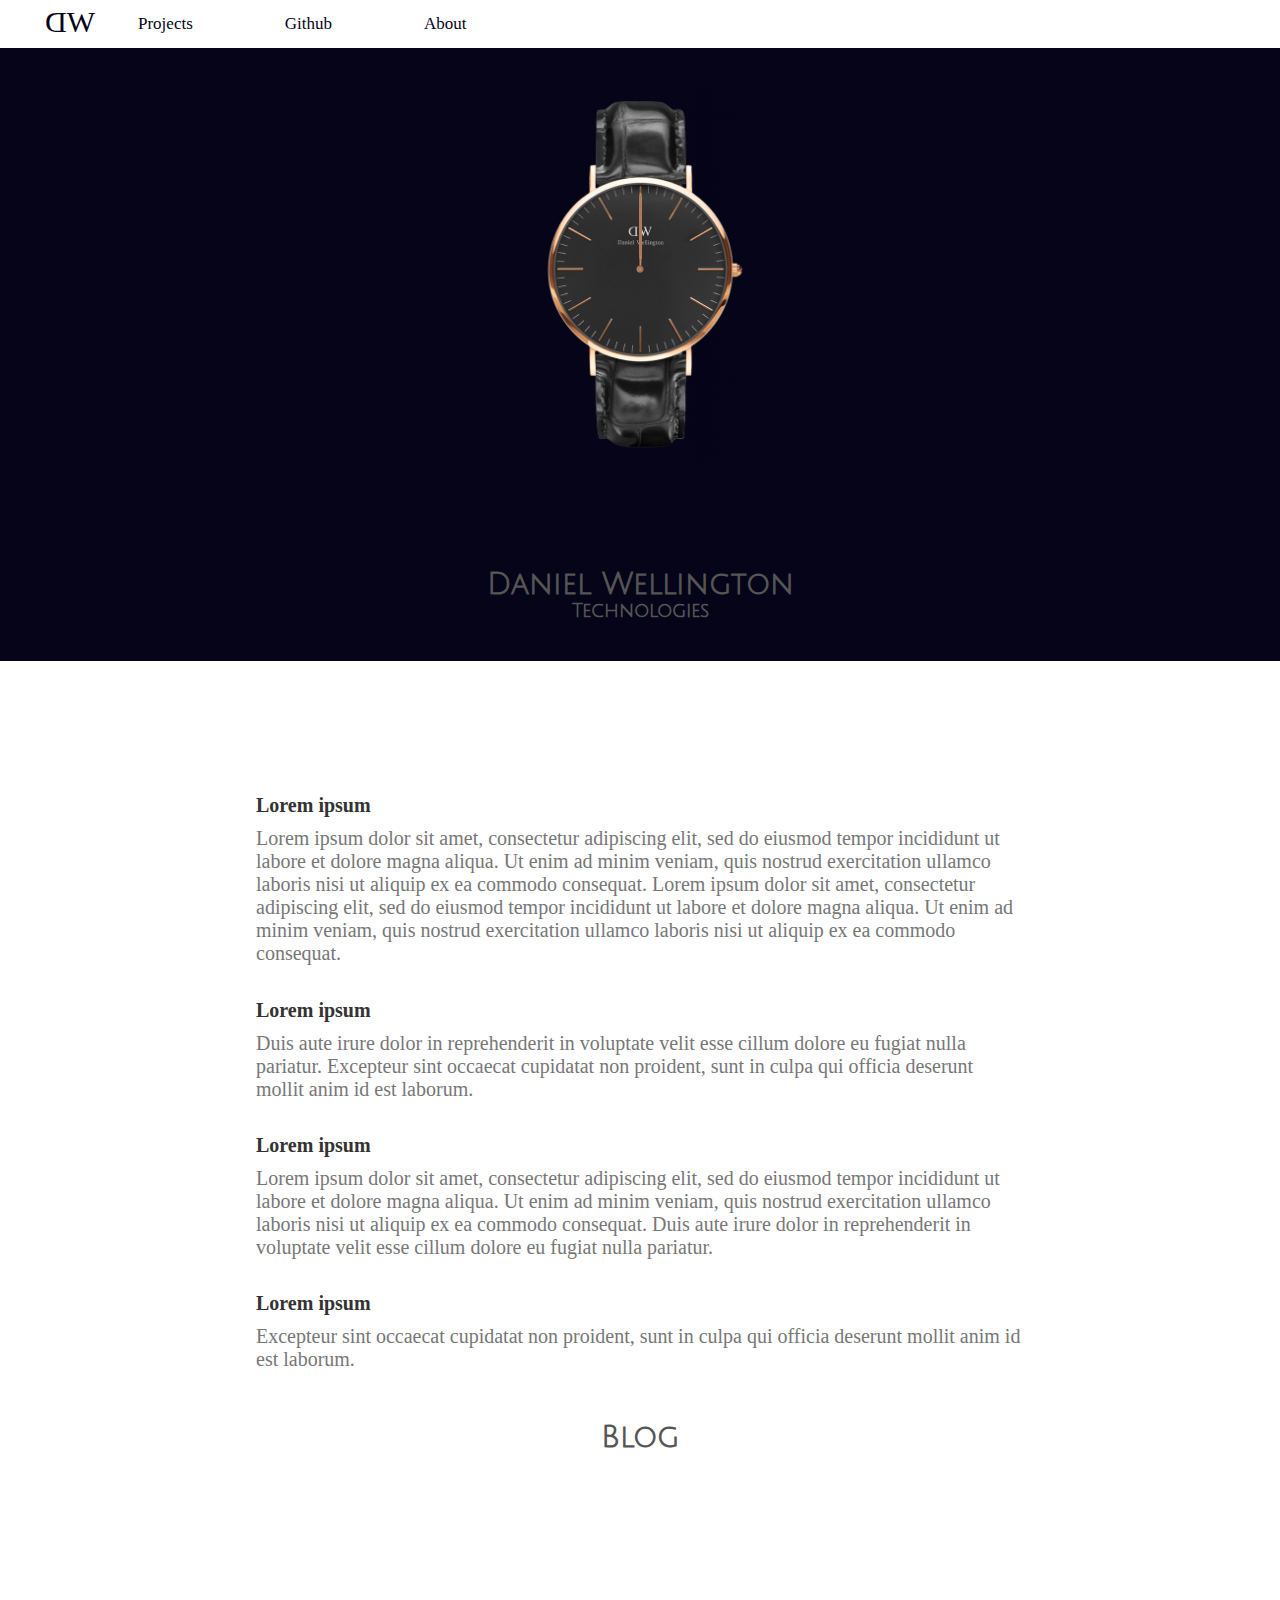
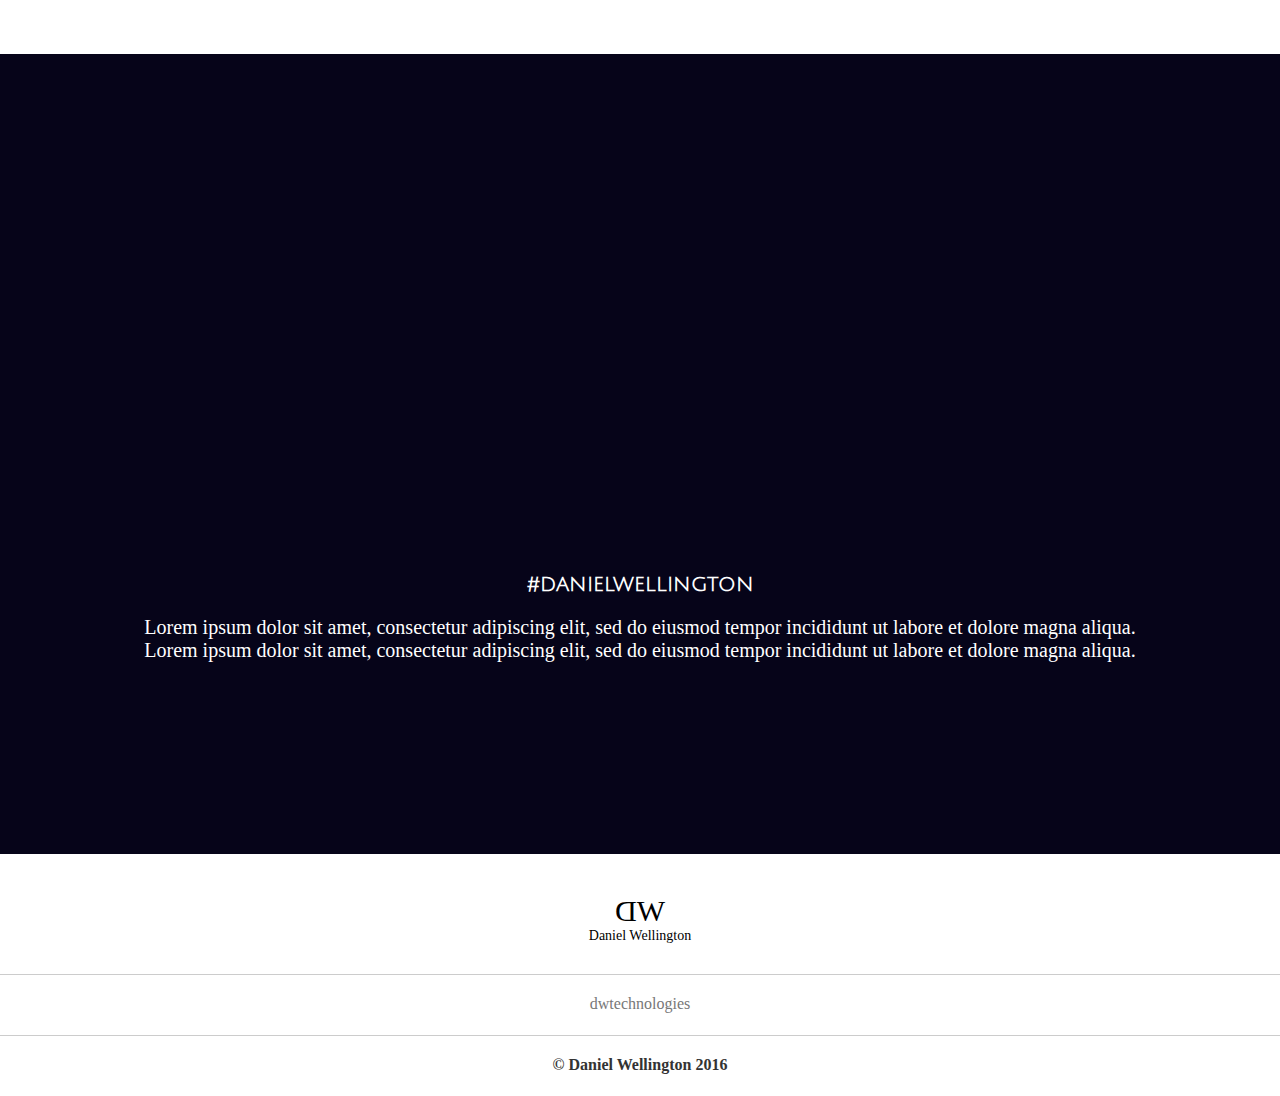
<file: index.html>
<!DOCTYPE html>
<html>
<head>
    <meta charset="UTF-8">
    <meta name="viewport" content="width=device-width, initial-scale=1.0">
    <link type="text/css" rel="stylesheet" href="style.css">
    <link href="https://fonts.googleapis.com/css?family=Montserrat" rel="stylesheet">
    <link href="https://fonts.googleapis.com/css?family=Julius+Sans+One" rel="stylesheet">
    <script src="https://ajax.googleapis.com/ajax/libs/jquery/1.12.4/jquery.min.js"></script>
    <script src="app.js"></script>

</head>
<body>
<nav>
    <ul class="topnav" id="myTopnav">
        <li><a class="active" href="#home"><h6><span>D</span>W</h6></a></li>
        <li><a href="#news">Projects</a></li>
        <li><a href="#contact">Github</a></li>
        <li><a href="#about">About</a></li>
        <li class="icon">
            <a href="javascript:void(0);" style="font-size:15px;" onclick="myFunction()">&#9776;</a>
        </li>
    </ul>
</nav>




<div class="container">

    <div class="clock-banner">
        <div class="bg">
            <div id="liveclock" class="outer_face">

                <div class="marker oneseven"></div>
                <div class="marker twoeight"></div>
                <div class="marker fourten"></div>
                <div class="marker fiveeleven"></div>

                <div class="inner_face">
                    <div class="hand hour"></div>
                    <div class="hand minute"></div>
                    <div class="hand second"></div>
                    <div class="inner_face_center"></div>
                </div>

            </div>

        </div>
    </div>



    <script src="http://ajax.googleapis.com/ajax/libs/jquery/1.10.2/jquery.min.js"></script>

    <script type="text/javascript">

        /***********************************************
         * CSS3 Analog Clock- by JavaScript Kit (www.javascriptkit.com)
         * Visit JavaScript Kit at http://www.javascriptkit.com/ for this script and 100s more
         ***********************************************/

        var $hands = $('#liveclock div.hand')

        window.requestAnimationFrame = window.requestAnimationFrame
                || window.mozRequestAnimationFrame
                || window.webkitRequestAnimationFrame
                || window.msRequestAnimationFrame
                || function(f){setTimeout(f, 60)}


        function updateclock(){
            var curdate = new Date()
            var hour_as_degree = ( curdate.getHours() + curdate.getMinutes()/60 ) / 12 * 360
            var minute_as_degree = curdate.getMinutes() / 60 * 360
            var second_as_degree = ( curdate.getSeconds() + curdate.getMilliseconds()/1000 ) /60 * 360
            $hands.filter('.hour').css({transform: 'rotate(' + hour_as_degree + 'deg)' })
            $hands.filter('.minute').css({transform: 'rotate(' + minute_as_degree + 'deg)' })
            $hands.filter('.second').css({transform: 'rotate(' + second_as_degree + 'deg)' })
            requestAnimationFrame(updateclock)
        }

        requestAnimationFrame(updateclock)


    </script>
























   <!-- <div class="banner-container">
        <div class="banner" >
            <div>
                <!-- <h2><span>D</span>W</h2>
                 <h3>Technologies</h3>
            </div>
        </div>
    </div>-->

    <div class="title">
        <h2>Daniel Wellington</h2>
        <h3>Technologies</h3>
    </div>


    <div id="anchor-point" class="text-box">
        <div>

            <h5>Lorem ipsum</h5>
            <p>
                Lorem ipsum dolor sit amet, consectetur adipiscing elit, sed do
                eiusmod tempor incididunt ut labore et dolore magna aliqua.
                Ut enim ad minim veniam, quis nostrud exercitation ullamco laboris nisi
                ut aliquip ex ea commodo consequat. Lorem ipsum dolor sit amet, consectetur adipiscing elit, sed do
                eiusmod tempor incididunt ut labore et dolore magna aliqua.
                Ut enim ad minim veniam, quis nostrud exercitation ullamco laboris nisi
                ut aliquip ex ea commodo consequat.
            </p>
            <h5>Lorem ipsum</h5>
            <p>
                Duis aute irure dolor in
                reprehenderit in voluptate velit esse cillum dolore eu fugiat
                nulla pariatur. Excepteur sint occaecat cupidatat non proident,
                sunt in culpa qui officia deserunt mollit anim id est laborum.
            </p>

            <h5>Lorem ipsum</h5>
            <p>
                Lorem ipsum dolor sit amet, consectetur adipiscing elit, sed do
                eiusmod tempor incididunt ut labore et dolore magna aliqua.
                Ut enim ad minim veniam, quis nostrud exercitation ullamco laboris nisi
                ut aliquip ex ea commodo consequat. Duis aute irure dolor in
                reprehenderit in voluptate velit esse cillum dolore eu fugiat
                nulla pariatur.
            </p>
            <h5>Lorem ipsum</h5>
            <p>
                Excepteur sint occaecat cupidatat non proident,
                sunt in culpa qui officia deserunt mollit anim id est laborum.

            </p>
        </div>
    </div>

    <h5 id="projects">Blog</h5>

    <?php include "";?>

   <!--<div class="info-box">
        <div class="info-box-left">
            <div>
                <p></p>
            </div>
        </div>

        <div class="info-box-right">
            <div>
                <p></p>
            </div>
            <div>
                <p></p>
            </div>
        </div>
    </div>-->



    <div class="video-box">
        <div class="video-box-container">
            <div id="ytplayer">

            </div>
        </div>

        <div class="video-box-text">
            <h4>#DANIELWELLINGTON</h4>
            <p>Lorem ipsum dolor sit amet, consectetur adipiscing elit, sed do eiusmod tempor incididunt ut labore et dolore magna aliqua.
                Lorem ipsum dolor sit amet, consectetur adipiscing elit, sed do eiusmod tempor incididunt ut labore et dolore magna aliqua.
            </p>
        </div>


    </div>



</div>

<script>
    function myFunction() {
        var x = document.getElementById("myTopnav");
        if (x.className === "topnav") {
            x.className += " responsive";
        } else {
            x.className = "topnav";
        }
    }
</script>

<footer>
    <div id="footer-logo">
        <h6><span>D</span>W</h6>
        <p>Daniel Wellington</p>
    </div>
    <div id="dwtech">dwtechnologies</div>
    <div id="DW">&copy; Daniel Wellington 2016</div>
</footer>
</body>
</html>
</file>
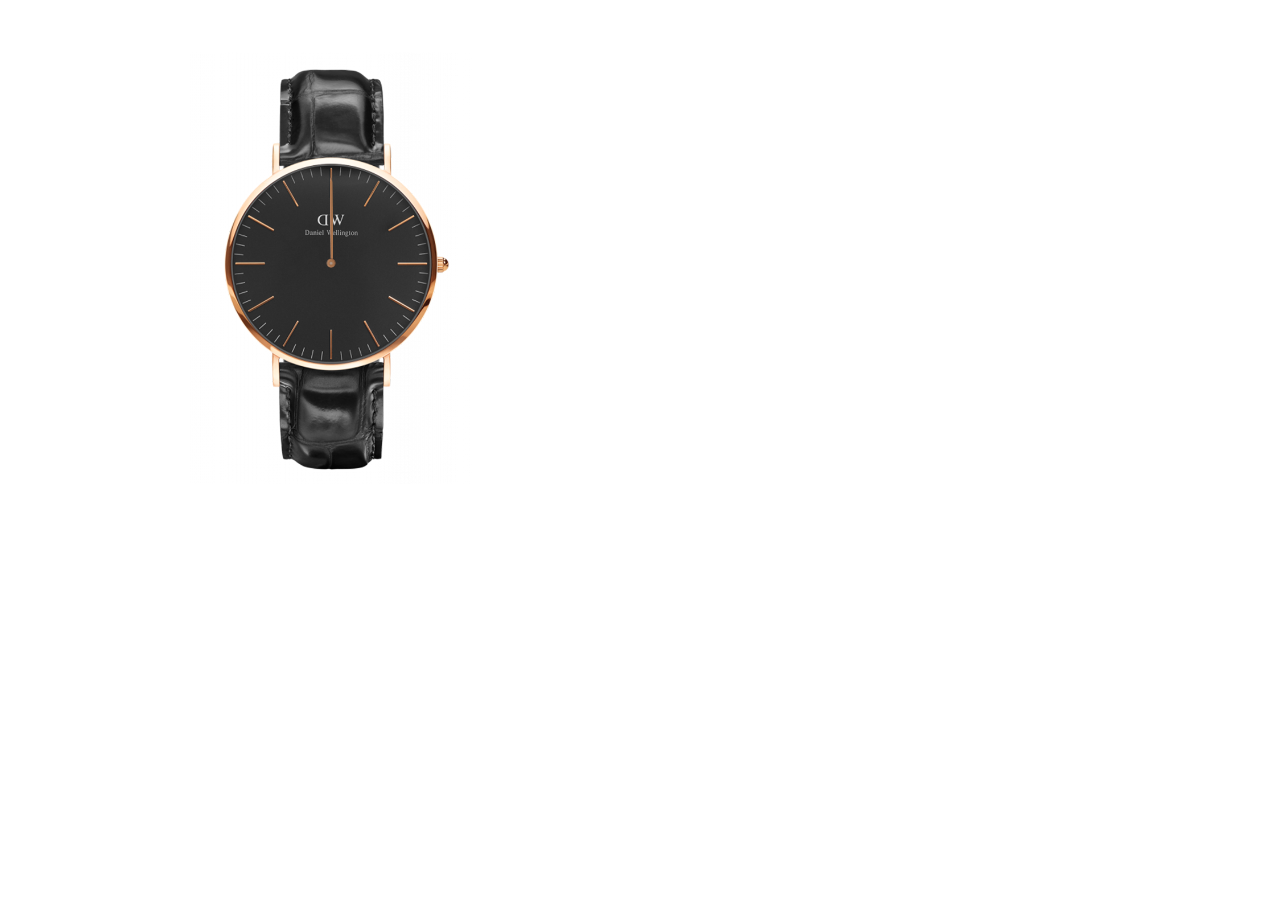
<file: klocka/klocka.html>
<!doctype html>

<html>

<head>
    <link type="text/css" rel="stylesheet" href="klocka.css">

</head>

<body>
<div id="clock-banner">

</div>
<div class="bg">
    <div id="liveclock" class="outer_face">

        <div class="marker oneseven"></div>
        <div class="marker twoeight"></div>
        <div class="marker fourten"></div>
        <div class="marker fiveeleven"></div>

        <div class="inner_face">
            <div class="hand hour"></div>
            <div class="hand minute"></div>
            <div class="hand second"></div>
            <div class="inner_face_center"></div>
        </div>

    </div>

</div>


<script src="http://ajax.googleapis.com/ajax/libs/jquery/1.10.2/jquery.min.js"></script>

<script type="text/javascript">

    /***********************************************
     * CSS3 Analog Clock- by JavaScript Kit (www.javascriptkit.com)
     * Visit JavaScript Kit at http://www.javascriptkit.com/ for this script and 100s more
     ***********************************************/

    var $hands = $('#liveclock div.hand')

    window.requestAnimationFrame = window.requestAnimationFrame
            || window.mozRequestAnimationFrame
            || window.webkitRequestAnimationFrame
            || window.msRequestAnimationFrame
            || function(f){setTimeout(f, 60)}


    function updateclock(){
        var curdate = new Date()
        var hour_as_degree = ( curdate.getHours() + curdate.getMinutes()/60 ) / 12 * 360
        var minute_as_degree = curdate.getMinutes() / 60 * 360
        var second_as_degree = ( curdate.getSeconds() + curdate.getMilliseconds()/1000 ) /60 * 360
        $hands.filter('.hour').css({transform: 'rotate(' + hour_as_degree + 'deg)' })
        $hands.filter('.minute').css({transform: 'rotate(' + minute_as_degree + 'deg)' })
        $hands.filter('.second').css({transform: 'rotate(' + second_as_degree + 'deg)' })
        requestAnimationFrame(updateclock)
    }

    requestAnimationFrame(updateclock)


</script>



</body>
</html>
</file>
<file: style.css>
html, body {
     margin: 0;
     padding: 0;
 }
body {
    width:100%;
    background-color: white;
}
header {
    top: 0;
    padding: 0;
    width: 100%;
    height:60px;
    position: fixed;
    z-index:1;
    color: #fff;

}
ul.topnav li {float: left;}

ul.topnav li a {
    display: inline-block;
    color: #060419;;
    text-align: center;
    padding: 14px 16px;
    text-decoration: none;
    transition: 0.3s;
    font-size: 17px;

}

ul.topnav li.icon {
    display: none;
}
ul.topnav {
    list-style-type: none;
    margin: 0;
    padding: 0;
    overflow: hidden;
    background-color: #fff;
}

ul.topnav li {
    float: left;
}
ul.topnav li a:hover {
    color: deepskyblue;
}
ul.topnav li.icon {
    isplay: none;
}
p{
    font-size: 20px;
}
/*
.logo{
    margin-left: 20px;
    margin-top: 0px;
    display: block;
    float: left;
    height:60px;
    width: 100px;
    background-image: url("img/dw_logotyp.jpg");
    background-size: contain;
    background-repeat: no-repeat;

}*/
.logo {
    display: block;
    float: left;
    position: relative;
    color: #000;
    height: 60px;
    width:200px;
    font-family:"Times New Roman";
}
.logo h6{
    font-weight: lighter;
    font-size: 30px;
    left: 45px;
    top: -80px;
    position: absolute;
}
.topnav h6 span{
    display: inline-block;
    transform: scaleX(-1);
    filter: FlipH;
}
.topnav h6{
    font-family: "Times New Roman";
    font-weight: lighter;
    font-size: 30px;
    left: 45px;
    top: -65px;
    position: absolute;
}
.logo h6 span{
    display: inline-block;
    transform: scaleX(-1);
    filter: FlipH;
}
.logo p{
    font-size:14px;
    position: absolute;
    top: 5px;
    left:20px;
}
header div a {
    height:50px;
    width:70px;
    color: #595959;
    text-decoration: none;
}
ul li {
    display: inline-block;
    float: right;
    margin-left:30px;
    margin-right:30px;
    font-family: Calibri;
}


/*

*********************Clock************************

*/




.clock-banner {
    width:100%;
    height:520px;
    overflow: hidden;
    position: relative;
    background-color: #060419;


}
.outer_face {
    position: relative;
    width: 220px; /* width of clock */
    height: 220px; /* height of clock */
    /*border-radius: 200px; /clock round corner radius
    background: white;
    box-shadow: inset 0 0 10px gray;
    border: 0 solid gray; thickness of outer border */
    background-size: cover;
    background-repeat: no-repeat;
    

}
.bg {
    margin: 0;
    padding:0;
    position: relative;
    width: 210px; /* width of clock */
    height: 450px; /* height of clock */
    /*border-radius: 200px; /clock round corner radius
    background: white;
    box-shadow: inset 0 0 10px gray;
    border: 0 solid gray; thickness of outer border */
    background-image: url("klocka2.png");
    background-size: cover;
    background-repeat: no-repeat;
    background-position: center;
    margin-left:auto;
    margin-right:auto;
    overflow: hidden;
}
.outer_face::before, .outer_face::after, .outer_face .marker { /* time markers syle */
    content: "";
    position: absolute;
    width: 8px; /* width of 12-6 and 3-9 markers */
    height: 100%;

    z-index: 0;
    left: 50%;
    margin-left: -4px; /* set this value of 1/2 marker width */
    top: 0;
    overflow: hidden;
}

.outer_face::after {
    -moz-transform: rotate(90deg);
    -ms-transform: rotate(90deg);
    -webkit-transform: rotate(90deg);
    transform: rotate(90deg)
}

.outer_face .marker {

    width: 6px; /* width of all other markers */
    margin-left: -3px /* set this value of 1/2 marker width */
}

.outer_face .marker.oneseven {
    -moz-transform: rotate(30deg);
    -ms-transform: rotate(30deg);
    -webkit-transform: rotate(30deg);
    transform: rotate(30deg)
}

.outer_face .marker.twoeight {
    -moz-transform: rotate(60deg);
    -ms-transform: rotate(60deg);
    -webkit-transform: rotate(60deg);
    transform: rotate(60deg)
}

.outer_face .marker.fourten {
    -moz-transform: rotate(120deg);
    -ms-transform: rotate(120deg);
    -webkit-transform: rotate(120deg);
    transform: rotate(120deg)
}

.outer_face .marker.fiveeleven {
    -moz-transform: rotate(150deg);
    -ms-transform: rotate(150deg);
    -webkit-transform: rotate(150deg);
    transform: rotate(150deg)
}

.inner_face {
    position: relative;
    width: 88%;
    height: 88%;
    -moz-border-radius: 1000px;
    -webkit-border-radius: 1000px;
    border-radius: 1000px;
    z-index: 1000;
    left: 4.3%; /* set this value of 1/2 width value*/
    top: 56.8%; /* set this value of 1/2 height value*/
    overflow: hidden;
}

.inner_face::before {
    /* clock center circle small */
    content: "";
    width: 8px; /* width of inner circle */
    height: 8px; /* height of inner circle */
    border-radius: 18px;
    margin-left: -5px; /* set this value of 1/2 width value*/
    margin-top: -5px; /* set this value of 1/2 height value*/
    background-image: url("circle-center.png");
    background-position: center;
    background-repeat: no-repeat;
    background-size: cover;
    position: absolute;
    top: 50%;
    left: 50%;
    overflow: hidden;
}

.hand, .hand.hour {
    position: absolute;
    width: 3px; /* width of hour hand */
    height: 30%; /* height of hour hand */
    top: 20%; /* set top to 50% - height */
    left: 50%;
    margin-left: -2px; /* set this value to 1/2 width */
    /*background: #a4714b;*/
    background-image: url("hour.png");
    background-position: center;
    background-repeat: no-repeat;
    background-size: cover;
    -moz-transform: rotate(0deg);
    -ms-transform: rotate(0deg);
    -webkit-transform: rotate(0deg);
    transform: rotate(0deg);
    -moz-transform-origin: bottom;
    -ms-transform-origin: bottom;
    -webkit-transform-origin: bottom;
    transform-origin: bottom;
    z-index: -1;
    overflow: hidden;
}

.hand.minute {
    background-image: url("hour.png");
    background-position: center;
    background-repeat: no-repeat;
    background-size: cover;
    height: 40%; /* height of min hand */
    top: 10%; /* set top to 50% - height */
    width: 3px; /* width of min hand */
    margin-left: -2.5px; /* set this value to 1/2 width */
    overflow: hidden;
}

.hand.second {
    height: 50%; /* height of sec hand */
    width: 2px; /* width of sec hand */
    margin-left: -1px; /* set this value to 1/2 width */
    top: 0;
    background-image: url("");
    background-position: center;
    background-repeat: no-repeat;
    background-size: cover;
    overflow: hidden;
}














/*

****************Cock End**********************

*/













.container {
    width:100%;
    height:100%;
    margin-left: auto;
    margin-right: auto;
}.banner-container {
    width:98%;
    height:500px;
    margin-left:auto;
    margin-right:auto;
    display: block;
    float: none;
    clear: both;

 }
.banner {
    display: block;
    float: left;
    margin-top: 0px;
    height: 100%;
    width:100%;
    background-position: center top;
    background-image: url("img/klocka.png");
    background-size: auto;
    background-repeat: no-repeat;
}

h2 {
    font-size:30px;
    margin-top:0px;
    text-align: center;
    font-family: 'Julius Sans One', sans-serif;
    color: #555;
    background-color: #060419;
}
h3 {
    padding-bottom:40px;
    text-align: center;
    font-family: 'Julius Sans One', sans-serif;
    color: #555;
    background-color: #060419;
    margin-top: -25px;
}
.banner div {
    height:200px;
    width:200px;
    margin-left:auto;
    margin-right:auto;
    padding-top:100px;
    font-family: "Montserrat";
}
.banner h2 {

    margin-left: auto;
    margin-right:auto;
    color: white;
    display: block;
    clear: both;
    font-size: 100px;
}
.banner h2 span {
    display: inline-block;
    transform: scaleX(-1);
    filter: FlipH; /* IE 6-7-8 */
}
.banner h3 {
    margin:0;
    padding:0;
    margin-top:-100px;
    margin-left:-6px;
    text-align: center;
    color: white;
    display: block;
    clear: both;
    font-size: 25px;

}
.text-box {
    font-family: Calibri;
    display: block;
    clear: both;
    width:40%;
    margin-left:auto;
    margin-right:auto;
    margin-top:100px;
    color: #777777;
    overflow: hidden;
}
.text-box h5 {
    margin-bottom:10px;
    color: #333;
    text-align: left;
    font-size: 20px;
}
.text-box p {
    margin: 0;
    padding:0;
    background-clip: content-box;
    text-align: left;

}
.text-box div:nth-child(1) {
    width:100%;
    height:auto;
    display: block;
    float: left;

}

.text-box div:nth-child(2) {
    width:40%;
    height:auto;
    display: block;
    float: left;
}
#projects {
    margin-top:50px;
    margin-bottom:200px;
    text-align: center;
    font-family: 'Julius Sans One', sans-serif;
    color: #555555;
    font-size: 30px;
}
.info-box{
    width:100%;
    height:500px;
    margin-left:auto;
    margin-right:auto;
    margin-top:700px;
    margin-bottom:20px;
    display: block;
    float: none;
    clear: both;
    background-color: white;


}
.info-box-left {
    width:32%;
    height:100%;
    box-sizing: border-box;
    display: block;
    float: left;
    margin-left:1.3%;
    background-color: white;
}
.info-box-right {
    width:64%;
    height:100%;
    margin-left:1.2%;
    box-sizing: border-box;
    display: block;
    float: left;
    background-color: white;
}
.info-box .info-box-left div{
    height:100%;
    width: 100%;
    background-image: url("img/bild1.jpg");
    background-position: right;
    background-size: cover;
    background-repeat: no-repeat;
    display: block;
    float: left;
    text-align: center;
    color: #fff;
    font-family: Calibri;
    font-weight:bold;


}
.info-box .info-box-right div:nth-child(1) {
    height:100%;
    width: 49%;
    background-image: url("img/bild2.jpg");
    background-position: top;
    background-size: cover;
    background-repeat: no-repeat;
    display: block;
    float: left;
    text-align: center;
    color: #fff;
    font-family: Calibri;
    font-weight:bold;
}
.info-box .info-box-right div:nth-child(2) {
    height:100%;
    width: 49%;
    background-image: url("img/bild3.jpg");
    background-position: top;
    background-size: cover;
    background-repeat: no-repeat;
    display: block;
    float: left;
    text-align: center;
    color: #fff;
    font-family: Calibri;
    font-weight:bold;
    margin-left:2%;
}
.info-box .info-box-left p {
    margin-top: 30%;
}
.info-box .info-box-right p {
    margin-top: 15%;
}
.video-box {
    display: block;
    float: none;
    clear: both;
    position: relative;
    width:100%;
    height:600px;
    background-color: #060419;
}
.video-box div:nth-child(1) {
    display: block;
    float: left;
    width:50%;
    height:100%;
}
.video-box div:nth-child(2) {
    display: block;
    float: left;
    width:50%;
    height:100%;

}
.video-box-text h4 {
    margin-top:25%;
    color: #fff;
    text-align: center;
    font-size: 40px;
    font-family: 'Julius Sans One', sans-serif;
}
.video-box-text p {
    color: #fff;
    text-align: center;
    width: 80%;
    margin-left: auto;
    margin-right:auto;
    font-family: Calibri;

}
#ytplayer {
    display: block;
    float: left;
   /*width:929.28px;
    height:522.72px;
*/
    width:704px;
    height:396px;
    position: absolute;
    top: 50%;
    left: 25%;
    transform: translate(-50%, -50%);

}
footer{
    display: block;
    float: none;
    clear: both;
    bottom:0;
    height: auto;
    padding-top:20px;
    padding-bottom: 10px;
    width:100%;
    background-color: white;
}
#footer-logo {
    display: block;
    float: none;
    clear: both;
    color: #000;
    height: 60px;
    width:100%;
    font-family:"Times New Roman";
    padding-top:20px;
    padding-bottom: 20px;
}
#footer-logo h6{
    margin: 0;
    font-weight: lighter;
    font-size: 30px;
    text-align: center;
}
#footer-logo h6 span{
    display: inline-block;
    transform: scaleX(-1);
    filter: FlipH;
}
#footer-logo p {
    margin: 0;
    font-size:14px;
    top: 0px;
    color: #000;
    text-align: center;
}

/*
#footer-logo {
    padding-top: 20px;
    width: 100px;
    height: 50px;
    background-image: url("img/dw_logotyp.jpg");
    background-size: contain;
    background-repeat: no-repeat;
    background-position: center;
    margin-left: auto;
    margin-right: auto;
}


*/
#dwtech {
    display: block;
    float: none;
    clear: both;
    border-top:1px solid #cccccc;
    border-bottom: 1px solid #cccccc;
    height:40px;
    width:100%;
    text-align: center;
    padding-top:20px;
    font-family:Calibri;
    color: #777777;

}
#dwtech p {

}
#DW {
    padding-top:20px;
    height: 30px;
    width:100%;
    text-align: center;
    color: #333333;
    font-family:Calibri;
    display: block;
    float: none;
    clear: both;
    font-weight:bold;
}































@media screen and (max-width: 1450px) {
        html, body {
        margin: 0;
        padding: 0;
    }
    body {
        width: 100%;
        box-sizing: border-box;
    }
    header {
        top: 0;
        padding: 0;
        width: 100%;
        height:60px;
        position: fixed;
        z-index:1;
        color: #fff;

    }
    ul.topnav {
        list-style-type: none;
        margin: 0;
        padding: 0;
        overflow: hidden;
        background-color: #fff;
    }

    ul.topnav li {float: left;}

    ul.topnav li a {
        display: inline-block;
        color: #060419;
        text-align: center;
        padding: 14px 16px;
        text-decoration: none;
        transition: 0.3s;
        font-size: 17px;

    }

    ul.topnav li.icon {
        display: none;
    }
    p{
        font-size: 20px;
    }
    /*
    .logo{
        margin-left: 20px;
        margin-top: 0px;
        display: block;
        float: left;
        height:60px;
        width: 100px;
        background-image: url("img/dw_logotyp.jpg");
        background-size: contain;
        background-repeat: no-repeat;

    }*/
    .logo {
        display: block;
        float: left;
        position: relative;
        color: #000;
        height: 60px;
        width:200px;
        font-family:"Times New Roman";
    }
    .logo h6{
        font-weight: lighter;
        font-size: 30px;
        left: 45px;
        top: -80px;
        position: absolute;
    }
    .logo h6 span{
        display: inline-block;
        transform: scaleX(-1);
        filter: FlipH;
    }
    .logo p{
        font-size:14px;
        position: absolute;
        top: 5px;
        left:20px;
    }
    header div a {
        height:50px;
        width:70px;
        color: #595959;
        text-decoration: none;
    }
    ul li {
        display: inline-block;
        float: right;
        margin-left:30px;
        margin-right:30px;
        font-family: Calibri;
    }
    .container {
        width:100%;
        max-width: 100%;
        height:100%;
        margin-left: auto;
        margin-right: auto;
    }
    .banner-container {
         width:98%;
         height:500px;
         margin-left:auto;
         margin-right:auto;
         display: block;
         float: none;
         clear: both;

     }
    .banner {
        display: block;
        float: left;
        margin-top: 0px;
        height: 100%;
        width:100%;
        background-position: center top;
        background-image: url("img/klocka.png");
        background-size: auto;
        background-repeat: no-repeat;
    }

    h2 {
        font-size:30px;
        margin-top:0px;
        text-align: center;
        font-family: 'Julius Sans One', sans-serif;
        color: #555;
        background-color: #060419;
    }
    h3 {
        padding-bottom:40px;
        text-align: center;
        font-family: 'Julius Sans One', sans-serif;
        color: #555;
        background-color: #060419;
        margin-top: -25px;
    }
    .banner div {
        height:200px;
        width:200px;
        margin-left:auto;
        margin-right:auto;
        padding-top:100px;
        font-family: "Montserrat";
    }
    .banner h2 {

        margin-left: auto;
        margin-right:auto;
        color: white;
        display: block;
        clear: both;
        font-size: 100px;
    }
    .banner h2 span {
        display: inline-block;
        transform: scaleX(-1);
        filter: FlipH; /* IE 6-7-8 */
    }
    .banner h3 {
        margin:0;
        padding:0;
        margin-top:-100px;
        margin-left:-6px;
        text-align: center;
        color: white;
        display: block;
        clear: both;
        font-size: 25px;

    }
    .text-box {
        display: block;
        clear: both;
        width:60%;
        margin-left:auto;
        margin-right:auto;
        margin-top:100px;
        color: #777777;
        overflow: hidden;
    }
    .text-box h5 {
        margin-bottom:10px;
        color: #333;
        text-align: left;
        font-size: 20px;
    }
    .text-box p {
        margin: 0;
        padding:0;
        background-clip: content-box;
        text-align: left;

    }
    .text-box div:nth-child(1) {
        width:100%;
        height:auto;
        display: block;
        float: left;

    }
    .text-box div:nth-child(2) {
        width:40%;
        height:auto;
        display: block;
        float: left;
    }
    .info-box{
        width:100%;
        height:400px;
        margin-left:auto;
        margin-right:auto;
        margin-top:700px;
        margin-bottom:20px;
        display: block;
        float: none;
        clear: both;
        background-color: white;


    }
    .info-box-left {
        width:32%;
        height:100%;
        box-sizing: border-box;
        display: block;
        float: left;
        margin-left:1%;
        background-color: white;
    }
    .info-box-right {
        width:64%;
        height:100%;
        margin-left:1.2%;
        box-sizing: border-box;
        display: block;
        float: left;
        background-color: white;
    }
    .info-box .info-box-left div{
        height:100%;
        width: 100%;
        background-image: url("img/bild1.jpg");
        background-position: right;
        background-size: cover;
        background-repeat: no-repeat;
        display: block;
        float: left;
        text-align: center;
        color: #fff;
        font-family: Calibri;
        font-weight:bold;


    }
    .info-box .info-box-right div:nth-child(1) {
        height:100%;
        width: 49%;
        background-image: url("img/bild2.jpg");
        background-position: top;
        background-size: cover;
        background-repeat: no-repeat;
        display: block;
        float: left;
        text-align: center;
        color: #fff;
        font-family: Calibri;
        font-weight:bold;
    }
    .info-box .info-box-right div:nth-child(2) {
        height:100%;
        width: 49%;
        background-image: url("img/bild3.jpg");
        background-position: top;
        background-size: cover;
        background-repeat: no-repeat;
        display: block;
        float: left;
        text-align: center;
        color: #fff;
        font-family: Calibri;
        font-weight:bold;
        margin-left:2%;
    }
    .info-box .info-box-left p {
        margin-top: 30%;
    }
    .info-box .info-box-right p {
        margin-top: 15%;
    }
    .video-box {
        display: block;
        float: none;
        clear: both;
        position: relative;
        width:100%;
        height:800px;
        background-color: #060419;
        overflow: hidden;
    }
    .video-box div:nth-child(1) {
        display: block;
        float: none;
        clear: both;
        width:100%;
        height:65%;
        background-color: ;
    }
    .video-box div:nth-child(2) {
        display: block;
        float: none;
        clear: both;
        width:100%;
        height:35%;
        background-color: ;

    }
    .video-box-text h4 {
        margin: 0;
        padding: 0;
        color: #fff;
        text-align: center;
        font-size: 20px;
        font-family: 'Julius Sans One', sans-serif;
    }
    .video-box-text p {
        color: #fff;
        text-align: center;
        width: 80%;
        margin-left: auto;
        margin-right:auto;
        font-family: Calibri;

    }
    #ytplayer {
        display: block;
        float: left;
        /*width:929.28px;
         height:522.72px;
     */
        width:704px;
        height:396px;
        position: absolute;
        margin: auto;
        top: 30%;
        left: 50%;

    }
    footer{
        display: block;
        float: none;
        clear: both;
        bottom:0;
        height: auto;
        padding-top:20px;
        padding-bottom: 10px;
        width:100%;
        background-color: white;
    }
    #footer-logo {
        display: block;
        float: none;
        clear: both;
        color: #000;
        height: 60px;
        width:100%;
        font-family:"Times New Roman";
        padding-top:20px;
        padding-bottom: 20px;
    }
    #footer-logo h6{
        margin: 0;
        font-weight: lighter;
        font-size: 30px;
        text-align: center;
    }
    #footer-logo h6 span{
        display: inline-block;
        transform: scaleX(-1);
        filter: FlipH;
    }
    #footer-logo p {
        margin: 0;
        font-size:14px;
        top: 0px;
        color: #000;
        text-align: center;
    }

    /*
    #footer-logo {
        padding-top: 20px;
        width: 100px;
        height: 50px;
        background-image: url("img/dw_logotyp.jpg");
        background-size: contain;
        background-repeat: no-repeat;
        background-position: center;
        margin-left: auto;
        margin-right: auto;
    }


    */
    #dwtech {
        display: block;
        float: none;
        clear: both;
        border-top:1px solid #cccccc;
        border-bottom: 1px solid #cccccc;
        height:40px;
        width:100%;
        text-align: center;
        padding-top:20px;
        font-family:Calibri;
        color: #777777;

    }
    #dwtech p {

    }
    #DW {
        padding-top:20px;
        height: 30px;
        width:100%;
        text-align: center;
        color: #333333;
        font-family:Calibri;
        display: block;
        float: none;
        clear: both;
        font-weight:bold;
    }




}




























@media screen and (max-width:850px) {
    ul.topnav li:not(:first-child) {display: none;}
    ul.topnav li.icon {
        float: right;
        display: inline-block;
    }
}

@media screen and (max-width:850px) {
    ul.topnav.responsive {
        position: relative;
    }
    ul.topnav.responsive li.icon {
        position: absolute;
        right: 0;
        top: 0;
    }
    ul.topnav.responsive li {
        float: none;
        display: inline;
    }
    ul.topnav.responsive li a {
        display: block;
        text-align: left;
    }
}

@media screen and (max-width: 850px) {
    html, body {
        margin: 0;
        padding: 0;
    }
    body {
        background-color: white;
    }
    header {
        top: 0;
        padding: 0;
        width: 100%;
        height:60px;
        position: fixed;
        background-color: #060419;

    }
    ul.topnav li:not(:first-child) {display: none;}
    ul.topnav li.icon {
        float: right;
        display: inline-block;
    }
    ul.topnav.responsive {position: relative;}
    ul.topnav.responsive li.icon {
        position: absolute;
        right: 0;
        top: 0;
    }
    ul.topnav.responsive li {
        float: none;
        display: inline;
    }
    ul.topnav.responsive li a {
        display: block;
        text-align: left;
    }
    p{
        font-size: 20px;
    }
    /*
    .logo{
        margin-left: 20px;
        margin-top: 0px;
        display: block;
        float: left;
        height:60px;
        width: 100px;
        background-image: url("img/dw_logotyp.jpg");
        background-size: contain;
        background-repeat: no-repeat;

    }*/
    .logo {
        display: block;
        float: left;
        position: relative;
        color: #000;
        height: 60px;
        width:200px;
        font-family:"Times New Roman";
    }
    .logo h6{
        font-weight: lighter;
        font-size: 30px;
        left: 45px;
        top: -80px;
        position: absolute;
    }
    .logo h6 span{
        display: inline-block;
        transform: scaleX(-1);
        filter: FlipH;
    }
    .logo p{
        font-size:14px;
        position: absolute;
        top: 5px;
        left:20px;
    }
    header div a {
        height:50px;
        width:70px;
        color: #595959;
        text-decoration: none;
    }
    ul li {
        display: inline-block;
        float: right;
        margin-left:30px;
        margin-right:30px;
        font-family: Calibri;
    }
    .container {
        width:100%;
        height:100%;
        margin-left: auto;
        margin-right: auto;
    }.banner-container {
         width:98%;
         height:500px;
         margin-left:auto;
         margin-right:auto;
         display: block;
         float: none;
         clear: both;

     }
    .banner {
        display: block;
        float: left;
        margin-top: 0px;
        height: 100%;
        width:100%;
        background-position: center top;
        background-image: url("img/klocka.png");
        background-size: auto;
        background-repeat: no-repeat;
    }

    h2 {
        font-size:30px;
        margin-top:0px;
        text-align: center;
        font-family: 'Julius Sans One', sans-serif;
        color: #555;
        background-color: #060419;
    }
    h3 {
        padding-bottom:40px;
        text-align: center;
        font-family: 'Julius Sans One', sans-serif;
        color: #555;
        background-color: #060419;
        margin-top: -25px;
    }
    .banner div {
        height:200px;
        width:200px;
        margin-left:auto;
        margin-right:auto;
        padding-top:100px;
        font-family: "Montserrat";
    }
    .banner h2 {

        margin-left: auto;
        margin-right:auto;
        color: white;
        display: block;
        clear: both;
        font-size: 100px;
    }
    .banner h2 span {
        display: inline-block;
        transform: scaleX(-1);
        filter: FlipH; /* IE 6-7-8 */
    }
    .banner h3 {
        margin:0;
        padding:0;
        margin-top:-100px;
        margin-left:-6px;
        text-align: center;
        color: white;
        display: block;
        clear: both;
        font-size: 25px;

    }
    .text-box {
        display: block;
        clear: both;
        width:60%;
        margin-left:auto;
        margin-right:auto;
        margin-top:100px;
        color: #777777;
        overflow: hidden;
    }
    .text-box h5 {
        margin-bottom:10px;
        color: #333;
        text-align: left;
        font-size: 20px;
    }
    .text-box p {
        margin: 0;
        padding:0;
        background-clip: content-box;
        text-align: left;

    }
    .text-box div:nth-child(1) {
        width:100%;
        height:auto;
        display: block;
        float: left;

    }
    .text-box div:nth-child(2) {
        width:40%;
        height:auto;
        display: block;
        float: left;
    }
    .info-box{
        margin:0;
        width:100%;
        height:600px;
        margin-left:auto;
        margin-right:auto;
        margin-top:700px;
        margin-bottom:20px;
        display: block;
        float: none;
        clear: both;
        background-color: white;


    }
    .info-box-left {
        margin:0;
        width:100%;
        height:100%;
        box-sizing: border-box;
        display: block;
        float: left;
        clear: both;
        background-color: white;
    }
    .info-box-right {
        margin:0;
        height:100%;
        width:100%;
        box-sizing: border-box;
        display: block;
        float: none;
        clear: both;
        background-color: white;
    }
    .info-box .info-box-left div{
        height:100%;
        width: 100%;
        background-image: url("img/bild1.jpg");
        background-position: top;
        background-size: cover;
        background-repeat: no-repeat;



    }
    .info-box .info-box-right div:nth-child(1) {
        height:100%;
        width: 100%;
        background-image: url("img/bild2.jpg");
        background-position: center;
        background-size: cover;
        background-repeat: no-repeat;
        display: block;
        float: left;
        clear: both;
        text-align: center;
        color: #fff;
        font-family: Calibri;
        font-weight:bold;
    }
    .info-box .info-box-right div:nth-child(2) {
        margin:0;
        height:100%;
        width: 100%;
        background-image: url("img/bild3.jpg");
        background-position: top;
        background-size: cover;
        background-repeat: no-repeat;
        display: block;
        float: left;
        clear: both;
        text-align: center;
        color: #fff;
        font-family: Calibri;
        font-weight:bold;
    }
    .video-box {
        display: block;
        float: none;
        clear: both;
        position: relative;
        width:100%;
        height:800px;
        background-color: #060419;
        overflow: hidden;
    }
    .video-box div:nth-child(1) {
        display: block;
        float: none;
        clear: both;
        width:100%;
        height:65%;
        background-color: ;
    }
    .video-box div:nth-child(2) {
        display: block;
        float: none;
        clear: both;
        width:100%;
        height:35%;
        background-color: ;

    }
    .video-box-text h4 {
        margin: 0;
        padding: 0;
        color: #fff;
        text-align: center;
        font-size: 20px;
        font-family: 'Julius Sans One', sans-serif;
    }
    .video-box-text p {
        color: #fff;
        text-align: center;
        width: 80%;
        margin-left: auto;
        margin-right:auto;
        font-family: Calibri;

    }
    #ytplayer {
        display: block;
        float: left;
        /*width:929.28px;
         height:522.72px;
     */
        width:704px;
        height:396px;
        position: absolute;
        margin: auto;
        top: 30%;
        left: 50%;
        overflow: hidden;

    }
    footer{
        display: block;
        float: none;
        clear: both;
        bottom:0;
        height: auto;
        padding-top:20px;
        padding-bottom: 10px;
        width:100%;
        background-color: white;
    }
    #footer-logo {
        display: block;
        float: none;
        clear: both;
        color: #000;
        height: 60px;
        width:100%;
        font-family:"Times New Roman";
        padding-top:20px;
        padding-bottom: 20px;
    }
    #footer-logo h6{
        margin: 0;
        font-weight: lighter;
        font-size: 30px;
        text-align: center;
    }
    #footer-logo h6 span{
        display: inline-block;
        transform: scaleX(-1);
        filter: FlipH;
    }
    #footer-logo p {
        margin: 0;
        font-size:14px;
        top: 0px;
        color: #000;
        text-align: center;
    }

    /*
    #footer-logo {
        padding-top: 20px;
        width: 100px;
        height: 50px;
        background-image: url("img/dw_logotyp.jpg");
        background-size: contain;
        background-repeat: no-repeat;
        background-position: center;
        margin-left: auto;
        margin-right: auto;
    }


    */
    #dwtech {
        display: block;
        float: none;
        clear: both;
        border-top:1px solid #cccccc;
        border-bottom: 1px solid #cccccc;
        height:40px;
        width:100%;
        text-align: center;
        padding-top:20px;
        font-family:Calibri;
        color: #777777;

    }
    #dwtech p {

    }
    #DW {
        padding-top:20px;
        height: 30px;
        width:100%;
        text-align: center;
        color: #333333;
        font-family:Calibri;
        display: block;
        float: none;
        clear: both;
        font-weight:bold;
    }




}



































@media screen and (max-width: 650px) {
    html, body {
        margin: 0;
        padding: 0;
    }
    body {
        max-width: 100%;
    }
    header {
        top: 0;
        padding: 0;
        width: 100%;
        height:60px;
        position: fixed;
        background-color: white;

    }
    ul.topnav li:not(:first-child) {display: none;}
    ul.topnav li.icon {
        float: right;
        display: inline-block;
    }

    ul.topnav.responsive {position: relative;}
    ul.topnav.responsive li.icon {
        position: absolute;
        right: 0;
        top: 0;
    }
    ul.topnav.responsive li {
        float: none;
        display: inline;
    }
    ul.topnav.responsive li a {
        display: block;
        text-align: left;
    }

    p{
        font-size: 20px;
    }
    /*
    .logo{
        margin-left: 20px;
        margin-top: 0px;
        display: block;
        float: left;
        height:60px;
        width: 100px;
        background-image: url("img/dw_logotyp.jpg");
        background-size: contain;
        background-repeat: no-repeat;

    }*/
    .logo {
        display: block;
        float: left;
        position: relative;
        color: #000;
        height: 60px;
        width:200px;
        font-family:"Times New Roman";
    }
    .logo h6{
        font-weight: lighter;
        font-size: 30px;
        left: 45px;
        top: -80px;
        position: absolute;
    }
    .logo h6 span{
        display: inline-block;
        transform: scaleX(-1);
        filter: FlipH;
    }
    .logo p{
        font-size:14px;
        position: absolute;
        top: 5px;
        left:20px;
    }

    .container {
        width:100%;
        height:100%;
        margin-left: auto;
        margin-right: auto;
    }
    .banner-container {
        margin-top: -20px;
         width:98%;
         height:300px;
         margin-left:auto;
         margin-right:auto;
         display: block;
         float: none;
         clear: both;


     }
    .banner {
        display: block;
        float: left;
        margin-top: 20px;
        height: 100%;
        width:100%;
        background-position: center top;
        background-image: url("img/klocka.png");
        background-size: contain;
        background-repeat: no-repeat;
    }
    .title {
        width:100%;
        height:50px;
        margin-top:0px;
    }
    h2 {
        font-size:30px;
        margin-top:0px;
        text-align: center;
        font-family: 'Julius Sans One', sans-serif;
        color: #555;
        background-color: #060419;
    }
    h3 {
        padding-bottom:40px;
        text-align: center;
        font-family: 'Julius Sans One', sans-serif;
        color: #555;
        background-color: #060419;
        margin-top: -25px;
    }
    .banner div {
        height:200px;
        width:200px;
        margin-left:auto;
        margin-right:auto;
        padding-top:100px;
        font-family: "Montserrat";
    }
    .banner h2 {

        margin-left: auto;
        margin-right:auto;
        color: white;
        display: block;
        clear: both;
        font-size: 100px;
    }
    .banner h2 span {
        display: inline-block;
        transform: scaleX(-1);
        filter: FlipH; /* IE 6-7-8 */
    }
    .banner h3 {
        margin:0;
        padding:0;
        margin-top:-100px;
        margin-left:-6px;
        text-align: center;
        color: white;
        display: block;
        clear: both;
        font-size: 25px;

    }
    .text-box {
        display: block;
        clear: both;
        width:80%;
        margin-left:auto;
        margin-right:auto;
        margin-top:100px;
        color: #777777;
        overflow: hidden;
    }
    .text-box h5 {
        margin-bottom:10px;
        color: #333;
        text-align: left;
        font-size: 20px;
    }
    .text-box p {
        margin: 0;
        padding:0;
        background-clip: content-box;
        text-align: left;

    }
    .text-box div:nth-child(1) {
        width:100%;
        height:auto;
        display: block;
        float: left;

    }
    .text-box div:nth-child(2) {
        width:40%;
        height:auto;
        display: block;
        float: left;
    }
    .info-box{
        margin:0;
        width:100%;
        height:600px;
        margin-left:auto;
        margin-right:auto;
        margin-top:700px;
        margin-bottom:20px;
        display: block;
        float: none;
        clear: both;
        background-color: white;


    }
    .info-box-left {
        margin:0;
        width:100%;
        height:100%;
        box-sizing: border-box;
        display: block;
        float: left;
        clear: both;
        background-color: white;
    }
    .info-box-right {
        margin:0;
        height:100%;
        width:100%;
        box-sizing: border-box;
        display: block;
        float: none;
        clear: both;
        background-color: white;
    }
    .info-box .info-box-left div{
        height:100%;
        width: 100%;
        background-image: url("img/bild1.jpg");
        background-position: top;
        background-size: cover;
        background-repeat: no-repeat;



    }
    .info-box .info-box-right div:nth-child(1) {
        height:100%;
        width: 100%;
        background-image: url("img/bild2.jpg");
        background-position: center;
        background-size: cover;
        background-repeat: no-repeat;
        display: block;
        float: left;
        clear: both;
        text-align: center;
        color: #fff;
        font-family: Calibri;
        font-weight:bold;
    }
    .info-box .info-box-right div:nth-child(2) {
        margin:0;
        height:100%;
        width: 100%;
        background-image: url("img/bild3.jpg");
        background-position: top;
        background-size: cover;
        background-repeat: no-repeat;
        display: block;
        float: left;
        clear: both;
        text-align: center;
        color: #fff;
        font-family: Calibri;
        font-weight:bold;
    }
    iframe {
        overflow: hidden;
    }
    .video-box {
        display: block;
        float: none;
        clear: both;
        position: relative;
        width:100%;
        height:600px;
        background-color: #060419;
        overflow: hidden;
    }
    .video-box div:nth-child(1) {
        display: block;
        float: none;
        clear: both;
        width:100%;
        height:55%;
    }
    .video-box div:nth-child(2) {
        display: block;
        float: none;
        clear: both;
        width:100%;
        height:35%;
        background-color: #060419;

    }
    .video-box-text h4 {
        margin: 0;
        padding: 0;
        color: #fff;
        text-align: center;
        font-size: 20px;
        font-family: 'Julius Sans One', sans-serif;
    }
    .video-box-text p {
        color: #fff;
        text-align: center;
        width: 80%;
        margin-left: auto;
        margin-right:auto;
        font-family: Calibri;
        font-size:14px;

    }
    #ytplayer {
        display: block;
        float: left;
        /*width:929.28px;
         height:522.72px;
     */
        width:90%;
        height:40%;
        position: absolute;
        margin: auto;
        top: 30%;
        left: 50%;
        overflow: hidden;

    }
    footer{
        display: block;
        float: none;
        clear: both;
        bottom:0;
        height: auto;
        padding-top:20px;
        padding-bottom: 10px;
        width:100%;
        background-color: white;
    }
    #footer-logo {
        display: block;
        float: none;
        clear: both;
        color: #000;
        height: 60px;
        width:100%;
        font-family:"Times New Roman";
        padding-top:20px;
        padding-bottom: 20px;
    }
    #footer-logo h6{
        margin: 0;
        font-weight: lighter;
        font-size: 30px;
        text-align: center;
    }
    #footer-logo h6 span{
        display: inline-block;
        transform: scaleX(-1);
        filter: FlipH;
    }
    #footer-logo p {
        margin: 0;
        font-size:14px;
        top: 0px;
        color: #000;
        text-align: center;
    }

    /*
    #footer-logo {
        padding-top: 20px;
        width: 100px;
        height: 50px;
        background-image: url("img/dw_logotyp.jpg");
        background-size: contain;
        background-repeat: no-repeat;
        background-position: center;
        margin-left: auto;
        margin-right: auto;
    }


    */
    #dwtech {
        display: block;
        float: none;
        clear: both;
        border-top:1px solid #cccccc;
        border-bottom: 1px solid #cccccc;
        height:40px;
        width:100%;
        text-align: center;
        padding-top:20px;
        font-family:Calibri;
        color: #777777;

    }
    #dwtech p {

    }
    #DW {
        padding-top:20px;
        height: 30px;
        width:100%;
        text-align: center;
        color: #333333;
        font-family:Calibri;
        display: block;
        float: none;
        clear: both;
        font-weight:bold;
    }




}
</file>
<file: klocka/klocka.css>
.outer_face {
    position: relative;
    width: 220px; /* width of clock */
    height: 220px; /* height of clock */
    /*border-radius: 200px; /clock round corner radius 
    background: white;
    box-shadow: inset 0 0 10px gray;
    border: 0 solid gray; thickness of outer border */
    background-image: url("");
    background-size: cover;
    background-repeat: no-repeat;
    }
.bg {
    position: relative;
    width: 420px; /* width of clock */
    height: 520px; /* height of clock */
    /*border-radius: 200px; /clock round corner radius
    background: white;
    box-shadow: inset 0 0 10px gray;
    border: 0 solid gray; thickness of outer border */
    background-image: url("klocka2.png");
    background-size: cover;
    background-repeat: no-repeat;
    margin-left:100px;
}
.outer_face::before, .outer_face::after, .outer_face .marker { /* time markers syle */
    content: "";
    position: absolute;
    width: 8px; /* width of 12-6 and 3-9 markers */
    height: 100%;

    z-index: 0;
    left: 50%;
    margin-left: -4px; /* set this value of 1/2 marker width */
    top: 0
    }

.outer_face::after {
    -moz-transform: rotate(90deg);
    -ms-transform: rotate(90deg);
    -webkit-transform: rotate(90deg);
    transform: rotate(90deg)
    }

.outer_face .marker {

    width: 6px; /* width of all other markers */
    margin-left: -3px /* set this value of 1/2 marker width */
    }

.outer_face .marker.oneseven {
    -moz-transform: rotate(30deg);
    -ms-transform: rotate(30deg);
    -webkit-transform: rotate(30deg);
    transform: rotate(30deg)
    }

.outer_face .marker.twoeight {
    -moz-transform: rotate(60deg);
    -ms-transform: rotate(60deg);
    -webkit-transform: rotate(60deg);
    transform: rotate(60deg)
    }

.outer_face .marker.fourten {
    -moz-transform: rotate(120deg);
    -ms-transform: rotate(120deg);
    -webkit-transform: rotate(120deg);
    transform: rotate(120deg)
    }

.outer_face .marker.fiveeleven {
    -moz-transform: rotate(150deg);
    -ms-transform: rotate(150deg);
    -webkit-transform: rotate(150deg);
    transform: rotate(150deg)
    }

.inner_face {
    position: relative;
    width: 88%;
    height: 88%;
    -moz-border-radius: 1000px;
    -webkit-border-radius: 1000px;
    border-radius: 1000px;
    z-index: 1000;
    left: 58%; /* set this value of 1/2 width value*/
    top: 72.5% /* set this value of 1/2 height value*/
    }

.inner_face::before {
    /* clock center circle small */
    content: "";
    width: 10px; /* width of inner circle */
    height: 10px; /* height of inner circle */
    border-radius: 18px;
    margin-left: -6px; /* set this value of 1/2 width value*/
    margin-top: -6px; /* set this value of 1/2 height value*/
    background-image: url("circle-center.png");
    background-position: center;
    background-repeat: no-repeat;
    background-size: cover;
    position: absolute;
    top: 50%;
    left: 50%;
    }

.hand, .hand.hour {
    position: absolute;
    width: 3px; /* width of hour hand */
    height: 30%; /* height of hour hand */
    top: 20%; /* set top to 50% - height */
    left: 50%;
    margin-left: -2px; /* set this value to 1/2 width */
    /*background: #a4714b;*/
    background-image: url("minute2.png");
    background-position: center;
    background-repeat: no-repeat;
    background-size: cover;
    -moz-transform: rotate(0deg);
    -ms-transform: rotate(0deg);
    -webkit-transform: rotate(0deg);
    transform: rotate(0deg);
    -moz-transform-origin: bottom;
    -ms-transform-origin: bottom;
    -webkit-transform-origin: bottom;
    transform-origin: bottom;
    z-index: -1;
    }

.hand.minute {
    height: 45%; /* height of min hand */
    top: 5%; /* set top to 50% - height */
    width: 3px; /* width of min hand */
    margin-left: -2.5px; /* set this value to 1/2 width */
    }

.hand.second {
    height: 50%; /* height of sec hand */
    width: 2px; /* width of sec hand */
    margin-left: -1px; /* set this value to 1/2 width */
    top: 0;
    background-image: url("");
    background-position: center;
    background-repeat: no-repeat;
    background-size: cover;b;
    }
</file>
